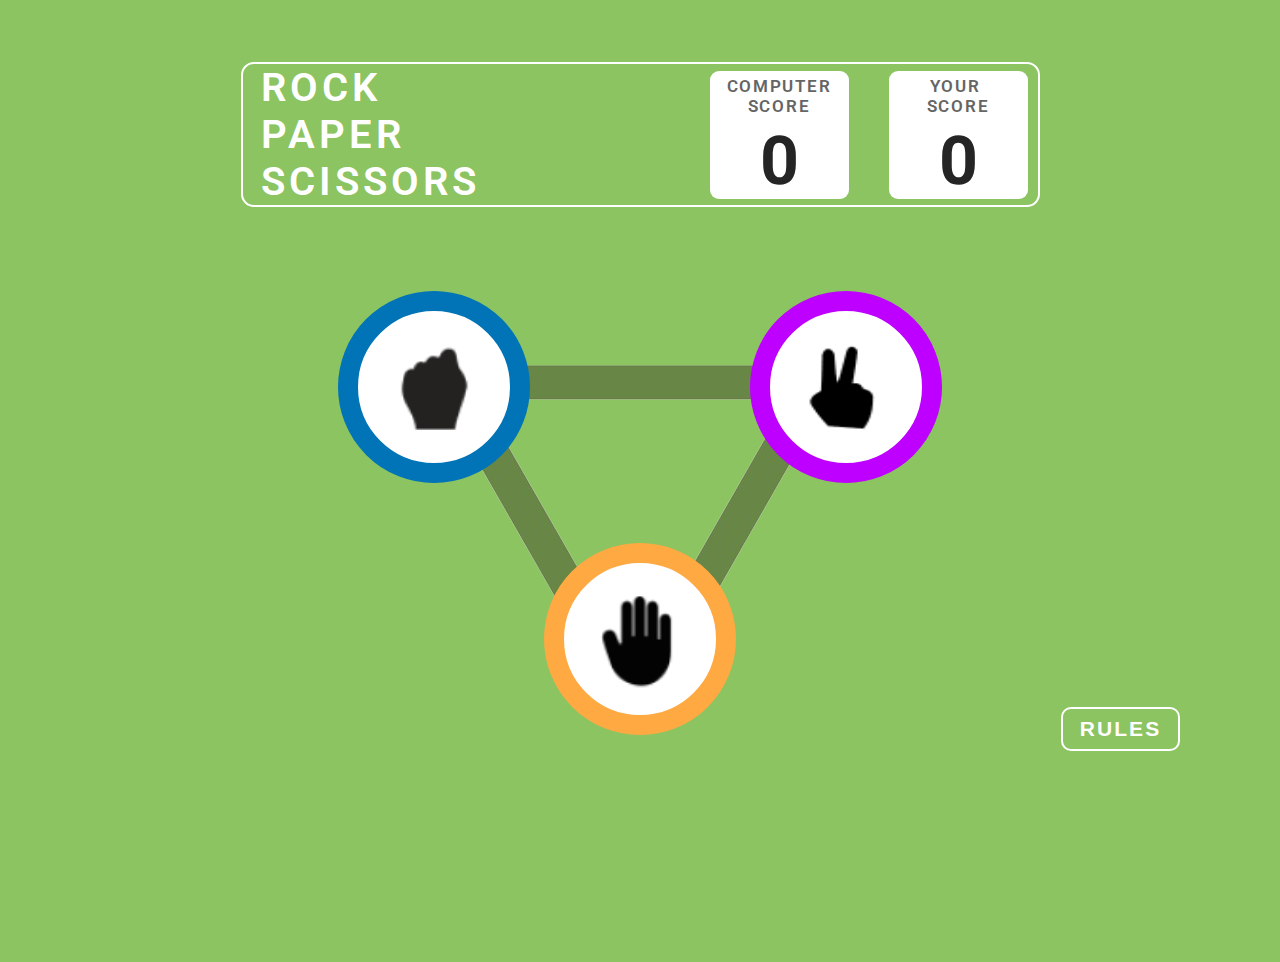
<file: index.html>
<!DOCTYPE html>
<html lang="en">
  <head>
    <meta charset="UTF-8" />
    <meta name="viewport" content="width=device-width, initial-scale=1.0" />
    <title>Rock Paper Scissors</title>
    <link rel="stylesheet" href="index.css" />
   

  </head>
  <body>
    <section class="title-score">
      <div class="all">
      <div class="title">
        <h2>ROCK</h2>
        <h2>PAPER</h2>
        <h2>SCISSORS</h2>
      </div>
      <div class="score">
        <div class="com-score">
          <h2>COMPUTER SCORE</h2>
          <h1>0</h1>
        </div>
  
        <div class="user-score">
          <h2>&nbsp;YOUR &nbsp; SCORE</h2>
          <h1>0</h1>
        </div>
      </div>
    </div>
    </section>  
    
    <section class="game">
      <a href="" class="choice-btn" data-num="Rock">
        <div class="choice rock" >
          <img src="img/Rock.png" alt=""  height="86px"  width= "119px" >
        </div>
      </a>
      <a class="choice-btn" data-num="Scissors">
        <div class="choice scissors" >
          <img src="img/Scissors.png" alt=""  height="86px"  width= "80px">
        </div>
      </a>
      <a class="choice-btn" data-num="Paper">
        <div class="choice paper" >
          <img src="img/Paper.png" alt=""  height="115px"  width= "115px">
        </div>
      </a>
    
    </section>
  
    
  <section class="box" style="display: none;">
    <div class="choice-btn user" data-num="Rock">
      <div class=" r">
        <div class="rr">
          <h2>YOUR PICKED</h2>
          <div class="rrr">
            <div class="Circle1 win-Circle1">
              <img id="win-Circle1-img" height="90px"  />
            </div>
          </div>
        </div>
      </div>
    </div>
    <div  class="choice-btn text1" data-num="Scissors">
      <div class="text " data-num="text">
        <h1>YOU WIN</h1>
        <h2>AGAINEST PC</h2>
        <button onclick="window.location.href='index.html'" class="Play_Again">PLAY AGAIN</button>
    </div>
    </div>
    <div href="" class="choice-btn pc" data-num="Paper">
      <div class="Circle2 win-Circle2" data-num="win">
        <h2>PC PCIKUP</h2>
        <img id="win-Circle2-img" height="90px"alt="" />
      </div>
    </div>
  
  </section>

  
  <section class="box1" style="display: none;">
    <div href="" class="choice-btn pc1" data-num="Paper">
      <div class="Circle2 loss-Circle2" data-num="win">
        <h2>YOUR PCIKUP</h2>
        <img id="loss-Circle2-img" height="90px"  alt="" />
      </div>
    </div>
    
    
    <div  class="choice-btn text2" data-num="Scissors">
      <div class="text" data-num="text">
        <h1>YOU LOST</h1>
        <h2>AGAINEST PC</h2>
        <button onclick="window.location.href='index.html'" class="Play_Again">PLAY AGAIN</button>
    </div>
    </div>
    <div class="choice-btn user1" data-num="Rock">
      <div class=" r">
        <div class="rr">
          <h2>PC PICKED</h2>
          <div class="rrr">
            <div class="Circle1 loss-Circle1">
              <img id="loss-Circle1-img" height="90px"  />
            </div>
          </div>
        </div>
      </div>
    </div>
    
  </section>

  <section class="box2 " style="display: none;">
    <div href="" class="choice-btn user2" data-num="Paper">
      <div class="Circle2 tie-Circle1" data-num="win">
        <h2>YOUR PCIKUP</h2>
        <img id="tie-Circle2-img" height="90px"  alt="" />
      </div>
    </div>  
    <div class=" text3 text">
      <h1>TIE UP</h1>
      <button onclick="window.location.href='index.html' " class="Play_Again">REPLAY</button
        onclick="window.location.href='index.html'">
    </div>
    </div>
    <div class="choice-btn pc2" data-num="Rock">
      <h2>PC PICKED</h2>
      <div class="Circle1 tie-Circle2">
              <img id="tie-Circle1-img" height="90px"  />
            </div>
      </div>
    </div>
    
  </section>

    <section class="index-rules">
      <a class="exit"> <h5>X</h5></a>
      <div class="rules-details">
        <h2>Game Rules</h2>
        <div class="rule">
          <h5></h5>
          <p>Rock beats scissors, scissors beat paper, and paper beats rock.</p>
        </div>
        <div class="rule">
          <h5></h5>
          <p>
            Agree ahead of time whether you’ll count off “rock, paper, scissors,
            shoot” or just “rock, paper, scissors.”
          </p>
        </div>
        <div class="rule">
          <h5></h5>
          <p>
            Use rock, paper, scissors to settle minor decisions or simply play
            to pass the time
          </p>
        </div>
        <div class="rule">
          <h5></h5>
          <p>
            If both players lay down the same hand, each player lays down
            another hand
          </p>
        </div>
      </div>
    </section>

    <div class="btn">
      <button  class="rul">RULES</button>
      <button onclick="window.location.href='Hurray.html'"  class="next"  >NEXT</button>
    </div>

    <script src="script.js">
    </script>
  </body>
</html>
</file>
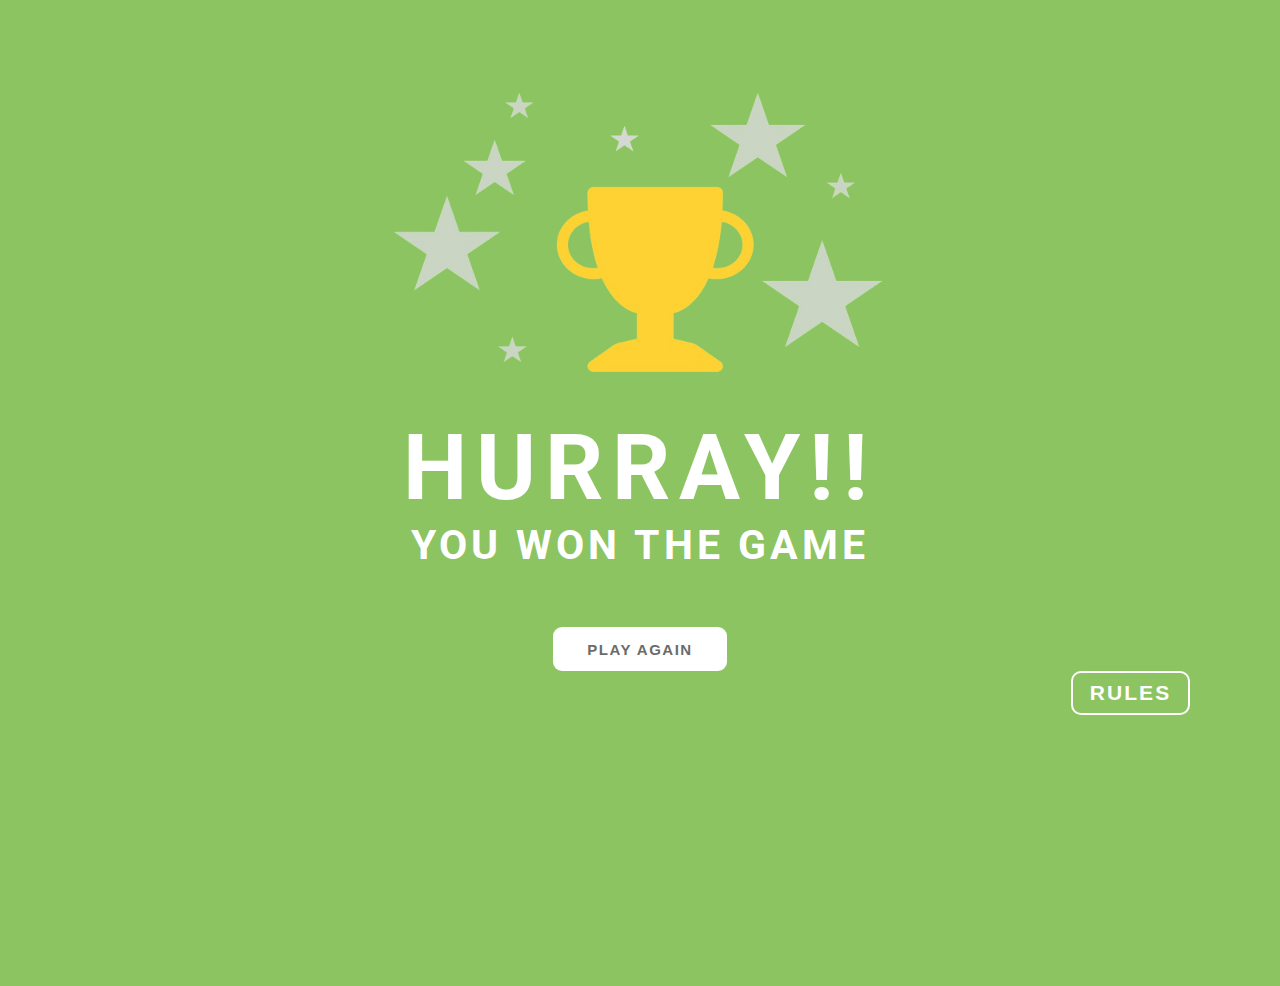
<file: Hurray.html>
<!DOCTYPE html>
<html lang="en">
<head>
    <meta charset="UTF-8">
    <meta name="viewport" content="width=device-width, initial-scale=1.0">
    <title></title>
    <link rel="stylesheet" href="index.css">
    
    
</head>
<body>
    
    <div class="img"  >
        <img src="img/Stsr.png" alt=""  height="297px"; 
        width="504px" >
    </div>
    <div class="won">
        <h1>HURRAY!!</h1>
        <H3>YOU WON THE GAME</H3>
        <button onclick="window.location.href='index.html'">PLAY AGAIN</button>
    </div>

</section>
<section class="index-rules">
  <a class="exit">
    <h5>X</h5>
  </a>
  <div class="rules-details">
    <h2>Game Rules</h2>
    <div class="rule">
      <h5></h5>
      <p>Rock beats scissors, scissors beat paper, and paper beats rock.</p>
    </div>
    <div class="rule">
      <h5></h5>
      <p>
        Agree ahead of time whether you’ll count off “rock, paper, scissors,
        shoot” or just “rock, paper, scissors.”
      </p>
    </div>
    <div class="rule">
      <h5></h5>
      <p>
        Use rock, paper, scissors to settle minor decisions or simply play
        to pass the time
      </p>
    </div>
    <div class="rule">
      <h5></h5>
      <p>
        If both players lay down the same hand, each player lays down
        another hand
      </p>
    </div>
  </div>
</section>


    <div class="index-btn">
        <button class="rul">RULES</button>
    
      </div>

      <script>

        const rulbtn = document.querySelector('.rul');
        const rules = document.querySelector('.index-rules');
        const exit = document.querySelector('.exit');

        rulbtn.addEventListener('click', function () {
            rules.style.display= 'block'
            rules.style.marginTop='0px'
            rulbtn.style.margin ='0px'
            rulbtn.style.marginBottom ='40px'

           })
           exit.addEventListener('click', function () {
             rules.style.display='none'
           })


      </script>
</body>
</html>
</file>
<file: index.css>
@import url('https://fonts.googleapis.com/css2?family=DM+Sans:opsz,wght@9..40,300&family=Delius+Unicase:wght@400;700&family=Inter:wght@400;500&family=Poppins&family=Roboto:wght@400;500&display=swap');
@import url('https://fonts.googleapis.com/css2?family=DM+Sans:opsz,wght@9..40,300&family=Dangrek&family=Delius+Unicase:wght@400;700&family=Inter:wght@400;500&family=Poppins&family=Roboto:wght@400;500&display=swap'); 
 *{  
    padding: 0;
    margin: 0;
    box-sizing: border-box;
}
body{
    background-color: #8CC461;
    width: 100vw;
    height: 100vh;
    font-family: 'Roboto', sans-serif;

}

.title-score{
    display: flex;
    justify-content: center;
    align-items: center;
    background: rgba(28, 48, 120, 0.00);
    margin-top: 62px;
    

}
.all{
    display: flex;
    justify-content: center;
    border-radius: 13px;
    border: 2px solid #FFF;
}
.title h2{
    color: #FFF;
    font-size: 40px;
    font-style: normal;
    font-weight: 600;
    line-height: normal;
    letter-spacing: 4px;
    margin-left: 18px;
    
   
}
.score{
    display: flex;
   gap: 30px;
    align-items: center;
   margin-left: 230px;


    
}
.com-score,.user-score{
    border-radius: 9px;
    background: #FFF;
    width: 139px;
    height: 128px;
    text-align: center;
    margin-right: 10px;
    
   
}
.com-score h2, .user-score h2{
    color: #656565;
    font-size: 17px;
    font-style: normal;
    font-weight: 600;
    line-height: normal;
    letter-spacing: 1.7px;
    padding: 5px;
    
    
}
.com-score h1, .user-score h1{
    color: #252525;
    
    font-size: 68px;
    font-style: normal;
    font-weight: 700;
    line-height: normal;
    
}

section{
    margin-bottom: 20px;
}

.game{
    display: grid;
    position: relative;
    grid-template-columns: (repeat(2, 1fr));
    grid-template-areas: 
    'rock scissors'
    'paper paper';
    place-items: center;
    height: 30rem;
    padding-top: 4rem;
    margin: 0px 228px;
    
}

.choice-btn[data-num ='Paper']{
    grid-area: paper;

}
.choice-btn[data-num ='Rock']{
    grid-area: rock;

}
.choice-btn[data-num ='Scissors']{
    grid-area: scissors;
}
.game::before{
    content: '';
    position: absolute;
    width: 100%;
    height: 100%;
    left: 18%;
    top: 17%;
    background: url(img/triangle.png) no-repeat;
    z-index: -1;
   
}
.choice::before{
    position: absolute;
    left: -15%;
    top: -15%;
    width: 130%;
    height: 130%;
    border-radius: 50%;
}

.choice-btn{
    border: none;
    outline: none;
    background: none;
    cursor: pointer;
    
}
.choice{
    position: relative;
    width: 12rem;
    height: 12rem;
    background-color: #fff;
    border-radius: 50%;
    display: grid;
    place-items:center;

}

.scissors{
    border: #BD00FF solid 20px;
    
}
.paper{
    margin-top: 60px;
}
.rock{
    border: #0074B6 solid 20px;
    
}
.paper{
    border: #FFA943 solid 20px;
}



.index-rules{
    width: 325px;
    height: 300px;
    border-radius: 13px;
    border: 7px solid #fff;
    background-color: #004429;
    
    margin-top: -50px;
    margin-left: 875px;
    display: none;


}
.Play_Again{
    cursor: pointer;
}
.index-rules h2{
    text-align: center;
    margin: 10px;
    color: white;
    font-size: 29px;
    font-style: normal;
    font-weight: 500;
    line-height: normal;
    

}
.rule{
    display: flex;
    padding-left:10px ;
    gap: 10px;
    justify-content: center;
    align-items: center;
    margin-bottom: 18px;
}
.rule h5{
    
    width: 8px;
    height: 8px;
   
    flex-shrink: 0;
    background: #FFD600;
}
.rule p{
    color: #FFF;
    font-size: 13px;
    font-style: normal;
    font-weight: 400;
    line-height: normal;
    /* text-align: left; */
}
.exit{
    float: right;
    width: 80px;
    height: 80px;
    flex-shrink: 0;
    background: #f00;
    font-family: 'Dangrek', sans-serif;;
    border: white solid 8px;
    border-radius: 50%;
    text-align: center;
    margin-top: -55px;
    margin-right: -43px;
    color: white;
    font-size: 44px;
    font-style: normal;
    font-weight: 400;
    line-height: normal;
    text-decoration: none;
    position: relative;
    cursor: pointer;
    
}
.index-btn{
    display: flex;
    text-align: center; 
    gap: 20px;
    float: right;
    margin: 0;
    margin-right: 90px;
    margin-top: 0px;
    
}
.rul{
    width: 119px;
    /* height: 40px; */
    flex-shrink: 0;
    border-radius: 10px;
    border: 2px solid #FFF;
    background: rgba(217, 217, 217, 0.00)
}

.rul{
    text-decoration: none;
    color: #FFF;
    font-size: 21px;
    font-style: normal;
    font-weight: 600;
    line-height: normal;
    letter-spacing: 2.1px;
    padding: 6px;
    margin-bottom: 30px;
    cursor: pointer;
   
    
}



/* USER WIN PAGE STYLE START */

.rr h2{
    position: absolute;
    color: #FFF;
    font-size: 18px;
    font-style: normal;
    font-weight: 600;
    line-height: normal;
    letter-spacing: 1.7px;
    margin-left: 90px;
}

.box{
    display: grid;
    position: relative;
    grid-template-columns: (repeat(2, 1fr));
    grid-template-areas: 
    'rock  scissors paper';
    height: 30rem;
    padding-top: 4rem;
}
    

.user{
    display: grid;
    place-items:end;
    margin-bottom: 26px;
}
.text1{
    display: grid;
    place-items: start;
    margin-top: 130px;
}
.pc{
    display: grid;
    place-items: center;
    margin-right: 150px;
}

.Circle1{
    display: block;
    width: 200px;
    height: 200px;
    border-radius: 50%;
    background-color: #fff;
    margin-left: 35px;
    position: absolute;
    margin-top: 35px;
    display: grid;
    place-items: center;
    stroke-width: 16px;
    filter: drop-shadow(-1px 1px 11px rgba(0, 0, 0, 0.35));
    cursor: auto;
}

.Circle2{
    width: 200px;
    height: 200px;
    border-radius: 50%;
    background-color: #fff;
    position: relative;
    display: grid;
    place-items: center;
    cursor: auto;
}

.Circle2 h2{
    position: absolute;
    color: #FFF;
    font-size: 18px;
    font-style: normal;
    font-weight: 600;
    line-height: normal;
    letter-spacing: 1.7px;
    margin-bottom: 278px;
}

.next{
   
    width: 119px;
    height: 40px;
    border-radius: 10px;
    border: 2px solid #FFF;
    background: rgba(217, 217, 217, 0.00);
    display: none;
    
}
.next,.rul{
    
    text-decoration: none;
    color: #FFF;
    font-size: 21px;
    font-style: normal;
    font-weight: 600;
    line-height: normal;
    letter-spacing: 2.1px;
    padding: 6px;
    margin-bottom: 30px;
    cursor: pointer;
    margin-top: 0px;
   
    
}

/* USER WIN PAGE STYLE END */



/* USER LOSS PAGE STYLE START */

.r{
    width: 370px;
    height: 370px;
    border-radius: 350px;
    background: rgba(46, 154, 37, 0.39);
    box-shadow: 0px 1px 62px 0px rgba(0, 0, 0, 0.13);
}
.rr{
    width: 320px;
    height: 320px;
    flex-shrink: 0;
    border-radius: 300px;
    background: rgba(29, 168, 43, 0.79);
    margin-left: 25px;
    margin-top: 24px;
    position: absolute;
}
.rr h2{
    position: absolute;
    color: #FFF;
    font-size: 18px;
    font-style: normal;
    font-weight: 600;
    line-height: normal;
    letter-spacing: 1.7px;
    margin-left: 90px;
    margin-top: 16px;
}
.rrr{
    width: 270px;
    height: 270px;
    background-color: #3b67202e;
    border-radius: 250px;
    margin-left: 25px;
    position: absolute;
    margin-top: 24px;
    
}


.box1{
    display: grid;
    position: relative;
    grid-template-columns: (repeat(2, 1fr));
    grid-template-areas: 
    'paper scissors rock'; 
    height: 30rem;
    padding-top: 4rem; 
}

.user1{
    display: grid;
    place-items:start;
    /* margin-bottom: 112px; */
    

}
.text2{
    display: grid;
    place-items: end;
    margin-bottom: 174px;
    
}
.pc1{
    display: grid;
    place-items: center;
    margin-bottom: 60px;
    margin-left: 174px;
   
}


.text{
    font-style: normal;
    font-weight: 800;
    line-height: normal;
    text-align: center;
    color: #FFF;
}
.text h1{
    font-size: 39px;
    letter-spacing: 3.9px;

}
.text button{
    width: 174px;
    height: 44px;
    flex-shrink: 0;
    border-radius: 9px;
    background: #FFF;
    border: none;
    margin-top: 20px;
    font-size: 15px;
    font-weight: 600;
    letter-spacing: 1.6px;

}
.text h2{
    font-size: 25px;
    letter-spacing: 2.5px;
}

.Loss-rules{
    width: 325px;
    height: 300px;
    border-radius: 13px;
    border: 7px solid #fff;
    background-color: #004429;
    margin-left: 890px;
    display: none;
    
    
}
.Loss-rules h2{
    text-align: center;
    margin: 10px;
    color: white;
    font-size: 29px;
    font-style: normal;
    font-weight: 500;
    line-height: normal;
    

}
.rule{
    display: flex;
    padding-left:10px ;
    gap: 10px;
    justify-content: center;
    align-items: center;
    margin-bottom: 18px;
}

.btn{
    display: flex;
    text-align: center; 
    gap: 20px;
    float: right;
    margin-right: 100px;
    margin-top: 0px;
    
    
}

/* USER LOSS PAGE STYLE END */




/* TIE PAGE STYLE START */

.box2{
    display: grid;
    position: relative;
    grid-template-columns: (repeat(2, 1fr));
    grid-template-areas: 
    'paper scissors rock';
    place-items: center;
    height: 30rem;
    margin-left: 118px;
    margin-right: 244px;
    
}
.user2{
    display: grid;
    place-items:center;
    
}
.text3{
    display: grid;
    place-items: center;
    margin-right: 95px;
}
.pc2{
    display: grid;
    place-items: center;
    
}
.pc2 h2{
    position: absolute;
    color: #FFF;
    font-size: 18px;
    font-style: normal;
    font-weight: 600;
    line-height: normal;
    letter-spacing: 1.7px;
    margin-bottom: 278px;

}

/* TIE PAGE STYLE END */

/* HURRAY PAGE STYLE START*/
.img{
    
    display: flex;
    justify-content: center;  
    margin-top: 86px;
}
.won{
    color: #FFF;
    text-align: center;
    font-family: 'Roboto', sans-serif;
    font-style: normal;
    line-height: normal; 
    font-weight: 600;
}
.won h1{
    font-size: 91px;
    line-height: normal;
    letter-spacing: 9.1px;
    margin: 0;    
    margin-top: 32px ;
}
.won h3{
 font-size: 41px;
 line-height: normal;
 letter-spacing: 4.1px;
 margin-right: 25px;
 margin: 0;    
}
button{
    color: #6B6B6B;
    font-size: 15px;
    letter-spacing: 1.5px;
    font-weight: 600;
    width: 174px;
    height: 44px;
    flex-shrink: 0;
    border-radius: 9px;
    background: #FFF;
    margin-top: 58px;
    border: none;
    cursor: pointer;
}
/* HURRAY PAGE STYLE START*/

@media screen and (max-width:1024px) {

  
    .game{
        margin: 0px 118px;
    }
    .index-rules {
        
        margin-left: 647px;
        /* display: none; */
    }
}
@media (max-width:890px) {

  
    .game::before{
        left: 11%;
    }
    .index-rules {
        
        margin-left: 500px;
        margin-top: 20px;
    }
}
@media(max-width:660px) {

    .title-score{
        justify-content: start;
        margin-left: 32px;
        
    }
    .game{
        margin-left: 115px;
    }
    .game::before{
        width: 130%;
    }
    .scissors{
        margin-left: 165px;

    }
    .index-rules {
        
        margin-left: 490px;
        
    }
    .btn{
        margin-left: 670px;
        /* margin-top: 68px; */
        float: left;
    }
}

@media(max-width:450px) {
        .game::before{
            width: 290%;
        }
        .box{
            grid-template-areas: 'rock'
                                 'scissors'
                                 'paper';
            margin-left:230px ;
            margin-top: 200px;
                                 
        }
        .box1{
            grid-template-areas: 'paper'
                                 'scissors'
                                 'rock';
            margin-left:230px ;
            margin-top: 90px;
                                 
        }
        .pc1{
            margin-left: 0px;
        }
        .box2{
            grid-template-areas: 'paper'
                                 'scissors'
                                 'rock';
            margin-left:320px ;
            margin-top: 118px;
        }
        .text1{
            margin-top: 0px;
            margin-left: 100px;
        }
        .text2{
            margin-bottom: 0px;
            margin-top: 20px;
            margin-right: 80px;
        }
        .text3{
            margin-right: 0px;
            margin-top: 50px;
        }
        .pc{
            margin-right: 0px;
            margin-top: 100px;
        }
        .pc2{
            margin-top: 200px;
        }
        .index-rules{
            margin-left: 560px;
            margin-top: 385px;
        }
        .btn{
            margin-right:0px ;
            margin-left: 677px;
            /* margin-top: 422px; */
        }

}
@media(max-width:360px) {
    .game::before{
        width: 400%;
    }
}
</file>
